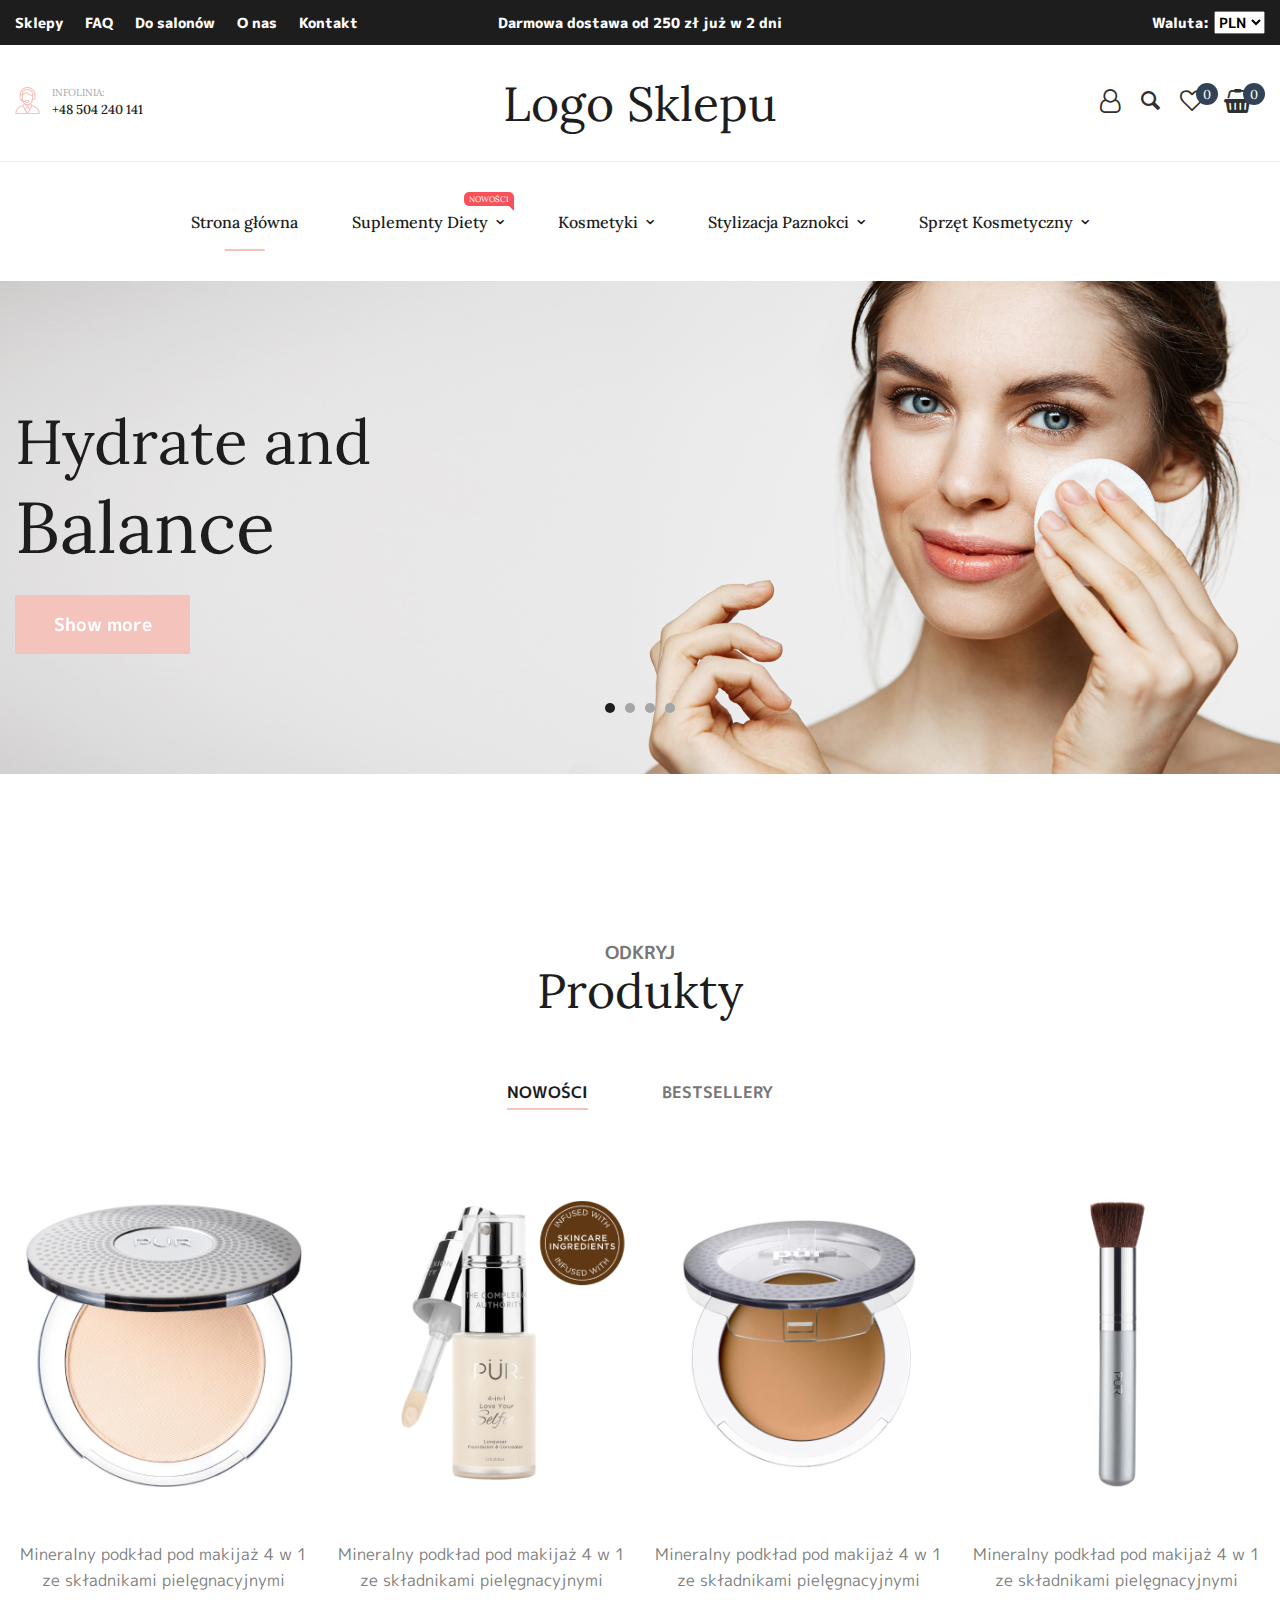
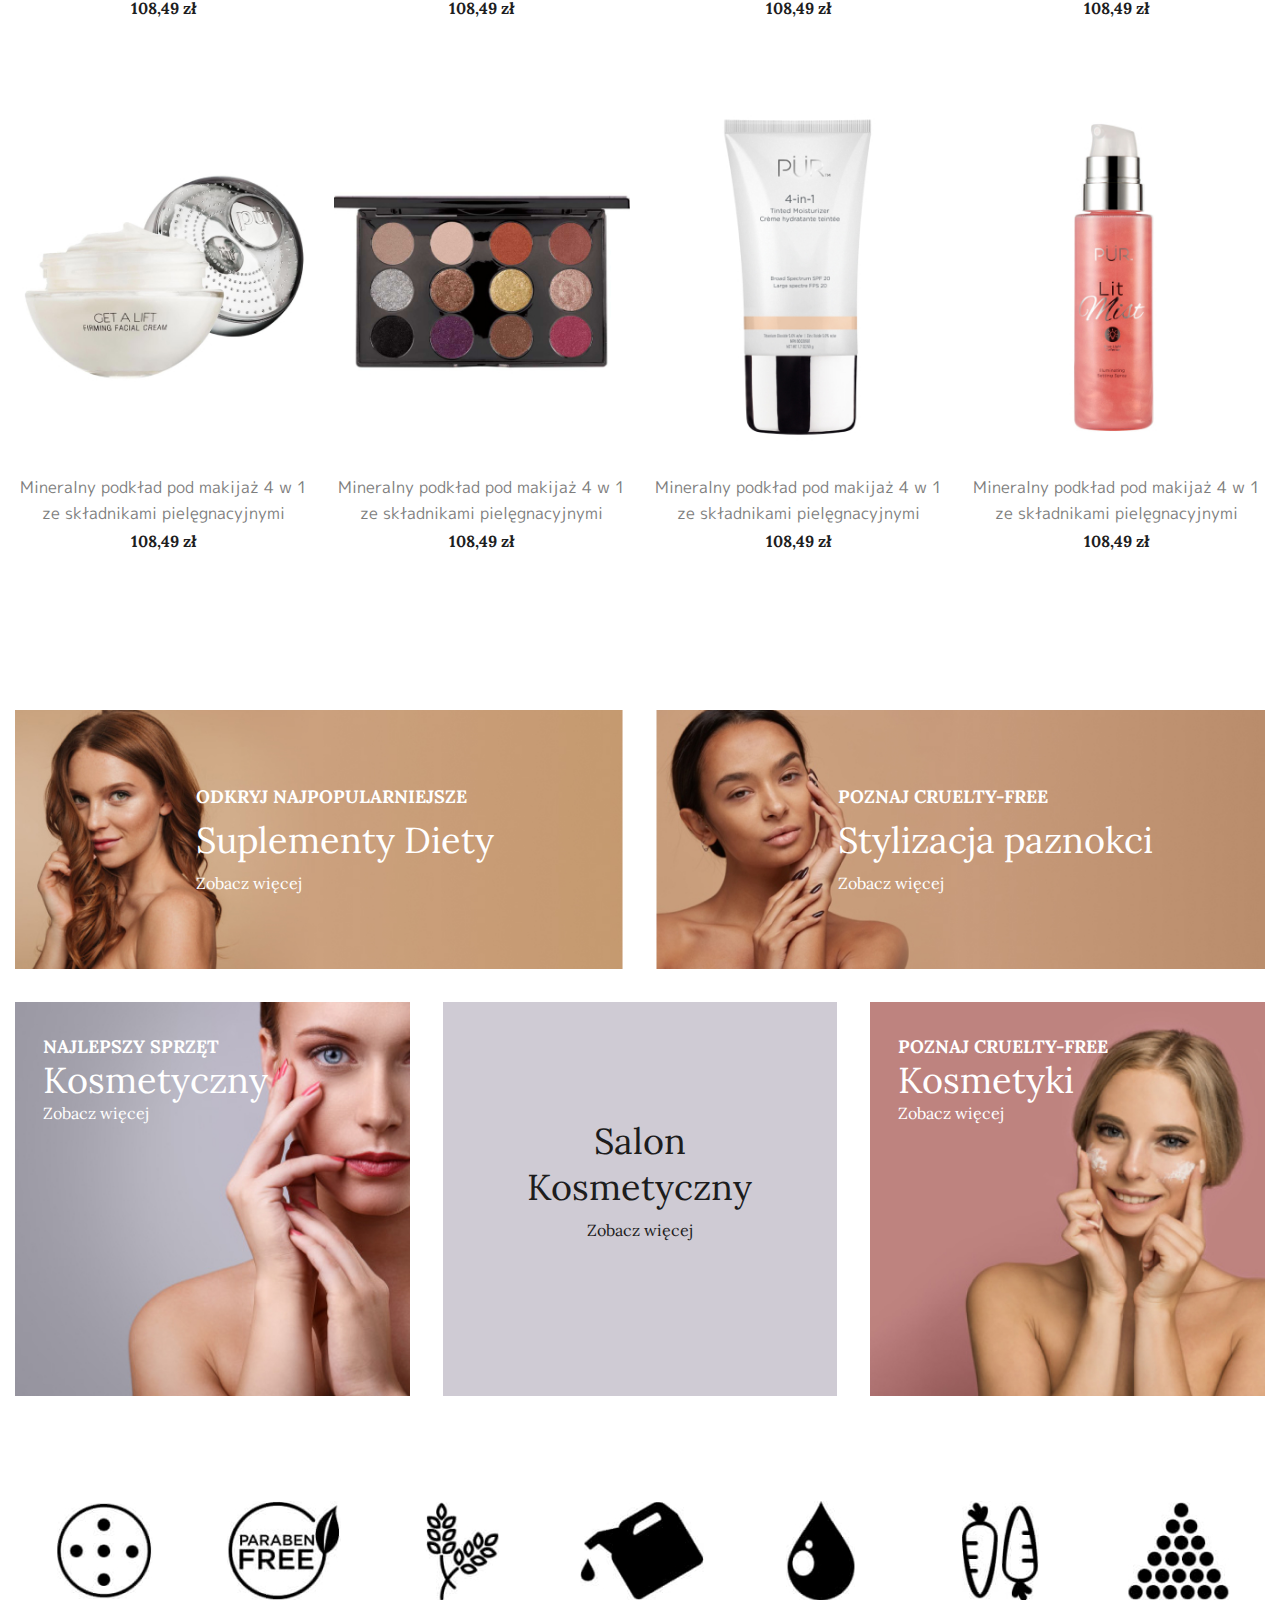
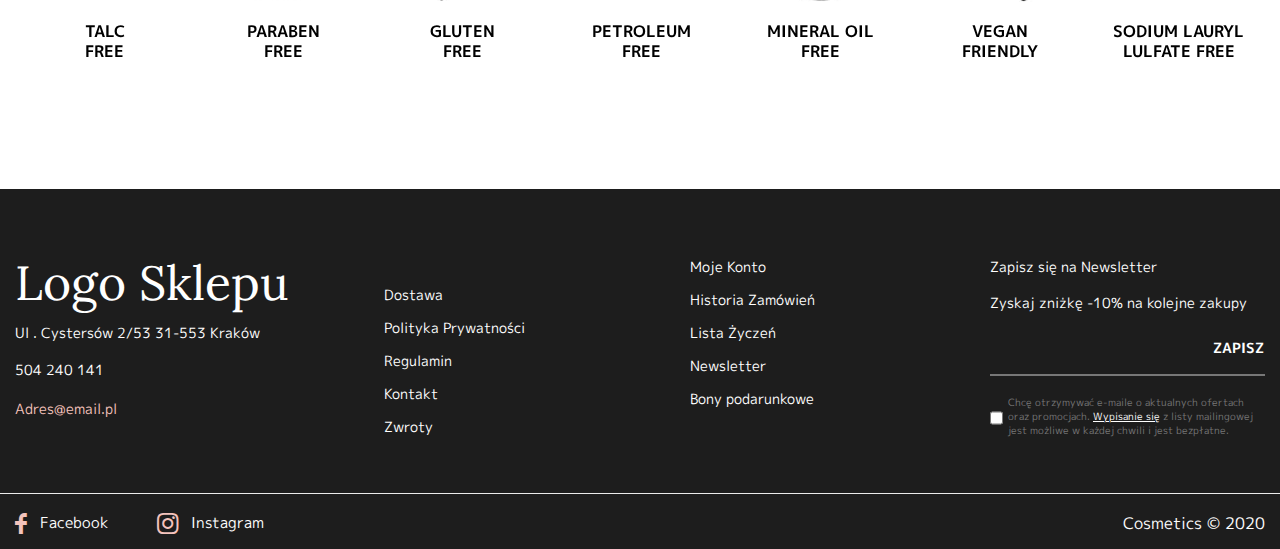
<file: index.html>
<!DOCTYPE html>
<html lang="pl">

<head>
    <meta charset="UTF-8">
    <meta name="viewport" content="width=device-width, initial-scale=1.0">
    <title>Zadanie</title>

    <link rel="stylesheet" href="src/css/slick.css">
    <link rel="stylesheet" href="src/css/style.css">
    <link rel="stylesheet" href="assets/fontello/css/fontello.css">
</head>

<body>
    <header class="header">
        <div class="bg--color1">
            <div class="container">
                <div class="header__top">
                    <a href="javascript:void(0)" class="header__top-logo font48 fw400">
                        Logo Sklepu
                    </a>
                    <div class="header__top-hamburger">
                        <div id="hamburger" class="hamburger">
                            <span></span>
                            <span></span>
                            <span></span>
                        </div>
                    </div>
                    <nav class="d-none-575">
                        <ul class="nav">
                            <li class="nav__item"><a href="javascript:void(0)" class="nav__item-link font14">Sklepy</a>
                            </li>
                            <li class="nav__item"><a href="javascript:void(0)" class="nav__item-link font14">FAQ</a>
                            </li>
                            <li class="nav__item"><a href="javascript:void(0)" class="nav__item-link font14">Do
                                    salonów</a></li>
                            <li class="nav__item">
                                <a href="javascript:void(0)" class="nav__item-link font14">O nas
                                </a>
                            </li>
                            <li class="nav__item">
                                <a href="javascript:void(0)" class="nav__item-link font14">Kontakt</a>
                            </li>
                        </ul>
                    </nav>
                    <p class="header__top-delivery font14">Darmowa dostawa od 250 zł już w 2 dni</p>
                    <div class="header__top-currency">
                        <p class="font14">Waluta:</p>
                        <select name="currency" id="currency" class="currency__select ff-mplus font14 fw700">
                            <option value="pln" class="currency__select--option">PLN</option>
                            <option value="aud" class="currency__select--option">AUD</option>
                            <option value="gbp" class="currency__select--option">GBP</option>
                            <option value="eur" class="currency__select--option">EUR</option>
                        </select>
                    </div>
                    <div id="hiddenMenu" class="rwd-menu">
                        <nav>
                            <ul class="nav--rwd">
                                <li class="nav__item"><a href="javascript:void(0)"
                                        class="nav__item-link font18">Sklepy</a>
                                </li>
                                <li class="nav__item"><a href="javascript:void(0)" class="nav__item-link font18">FAQ</a>
                                </li>
                                <li class="nav__item"><a href="javascript:void(0)" class="nav__item-link font18">Do
                                        salonów</a></li>
                                <li class="nav__item">
                                    <a href="javascript:void(0)" class="nav__item-link font18">O nas
                                    </a>
                                </li>
                                <li class="nav__item">
                                    <a href="javascript:void(0)" class="nav__item-link font18">Kontakt</a>
                                </li>
                            </ul>
                        </nav>
                    </div>
                </div>
            </div>
        </div>
        <div class="bb-color8">
            <div class="container">
                <div class="header__center">
                    <div class="header__center-contact">
                        <img src="assets/icons/online.png" alt="online.png">
                        <div>
                            <p class="font10 font10--lh-10 uppercase">Infolinia:</p>
                            <a href="tel:504240141" class="font13 fw500">+48 504 240 141</a>
                        </div>
                    </div>
                    <div class="header__center-logo">
                        <a href="javascript:void(0)" class="font48 fw400">
                            Logo Sklepu
                        </a>
                    </div>
                    <div class="header__center-icons">
                        <a href="javascript:void(0)" class="icons__link"><i class="icon-user-o"></i></a>
                        <a href="javascript:void(0)" class="icons__link"><i class="icon-search"></i></a>
                        <a href="javascript:void(0)" class="icons__link relative">
                            <span class="round round--w22 round--color2 font13 font13--lh-15">0</span><i
                                class="icon-heart-empty"></i></a>
                        <a href="javascript:void(0)" class="icons__link relative">
                            <span class="round round--w22 round--color2 font13 font13--lh-15">0</span><i
                                class="icon-shopping-basket"></i></a>
                    </div>
                </div>
            </div>
        </div>
        <div class="container">
            <div class="header__bottom">
                <nav>
                    <ul class="nav">
                        <li class="nav__item"><a href="javascript:void(0)"
                                class="nav__item-link link--active font16">Strona
                                główna</a>
                        </li>
                        <li class="nav__item nav__item--new"><a href="javascript:void(0)"
                                class="nav__item-link font16">Suplementy
                                Diety<i class="icon-angle-down"></i></a>
                            <span class="new-item font8">Nowości</span>
                        </li>
                        <li class="nav__item"><a href="javascript:void(0)" class="nav__item-link font16">Kosmetyki<i
                                    class="icon-angle-down"></i></a></li>
                        <li class="nav__item">
                            <a href="javascript:void(0)" class="nav__item-link font16">Stylizacja Paznokci<i
                                    class="icon-angle-down"></i></a>
                        </li>
                        <li class="nav__item">
                            <a href="javascript:void(0)" class="nav__item-link font16">Sprzęt Kosmetyczny<i
                                    class="icon-angle-down"></i></a>
                        </li>
                    </ul>
                </nav>
            </div>
        </div>
    </header>
    <main class="click">
        <section class="slider">
            <div class="container container--no-padding">
                <div id="main-slider">
                    <div class="relative">
                        <img src="assets/slider/slider1.jpg" alt="slider1.jpg" class="d-none-767">
                        <img src="assets/slider/slider1rwd.jpg" alt="slider1.jpg" class="d-none-768">
                        <div class="slider__single">
                            <div class="slider__single-inside">
                                <div class="container container--short">
                                    <h2 class="font62 fw400">
                                        Hydrate and
                                        <span class="font72 fw400">
                                            Balance
                                        </span>
                                    </h2>
                                    <a href="javascript:void(0)" class="btn btn--color4 font18 fw600">Show more</a>
                                </div>
                            </div>
                        </div>
                    </div>
                    <div class="relative">
                        <img src="assets/slider/slider2.jpg" alt="slider2.jpg" class="d-none-767">
                        <img src="assets/slider/slider2rwd.jpg" alt="slider2.jpg" class="d-none-768">
                        <div class="slider__single">
                            <div class="slider__single-inside">
                                <div class="container container--short">
                                    <h2 class="font62 fw400">
                                        Lorem
                                        <span class="font72 fw400">
                                            Ipsum
                                        </span>
                                    </h2>
                                    <a href="javascript:void(0)" class="btn btn--color4 font18 fw600">Show more</a>
                                </div>
                            </div>
                        </div>
                    </div>
                    <div class="relative">
                        <img src="assets/slider/slider3.jpg" alt="slider3.jpg" class="d-none-767">
                        <img src="assets/slider/slider3rwd.jpg" alt="slider3.jpg" class="d-none-768">
                        <div class="slider__single">
                            <div class="slider__single-inside">
                                <div class="container container--short">
                                    <h2 class="font62 fw400">
                                        Jan
                                        <span class="font72 fw400">
                                            Słuszkiewicz
                                        </span>
                                    </h2>
                                    <a href="javascript:void(0)" class="btn btn--color4 font18 fw600">Show more</a>
                                </div>
                            </div>
                        </div>
                    </div>
                    <div class="relative">
                        <img src="assets/slider/slider4.jpg" alt="slider4.jpg" class="d-none-767">
                        <img src="assets/slider/slider4rwd.jpg" alt="slider4.jpg" class="d-none-768">
                        <div class="slider__single">
                            <div class="slider__single-inside">
                                <div class="container container--short">
                                    <h2 class="font62 fw400">
                                        Dolor
                                        <span class="font72 fw400">
                                            sit amet
                                        </span>
                                    </h2>
                                    <a href="javascript:void(0)" class="btn btn--color4 font18 fw600">Show more</a>
                                </div>
                            </div>
                        </div>
                    </div>
                </div>
            </div>
        </section>
        <section class="products">
            <div class="container container--short">
                <h3 class="products--subtitle ff-mplus font18 fw600 uppercase">Odkryj</h3>
                <h3 class="products--title font48 fw400">Produkty</h3>
                <div class="tabs">
                    <ul class="tabs__nav">
                        <li class="tabs__item tabs__item-active">
                            <a href="#tab-one" class="tabs__item-link font-18">
                                Nowości
                            </a>
                        </li>
                        <li class="tabs__item">
                            <a href="#tab-two" class="tabs__item-link font-18">
                                Bestsellery
                            </a>
                        </li>
                    </ul>


                    <section id="tab-one" class="tabs__section tabs__section-active">
                        <div class="product">
                            <div class="product__single">
                                <div class="product__single-img">
                                    <a href="javascript:void(0)">
                                        <img src="assets/products/product1.jpg" alt="product1.jpg">
                                    </a>
                                </div>
                                <div class="product__single-title">
                                    <h2>
                                        <a href="javascript:void(0)" class="font16 font16--lh-26">
                                            Mineralny podkład pod makijaż 4 w 1 ze składnikami pielęgnacyjnymi
                                        </a>
                                    </h2>
                                </div>
                                <div class="product__single-price">
                                    <h3 class="font16">
                                        108,49 zł
                                    </h3>
                                </div>
                            </div>
                            <div class="product__single">
                                <div class="product__single-img">
                                    <a href="javascript:void(0)">
                                        <img src="assets/products/product2.jpg" alt="product2.jpg">
                                    </a>
                                </div>
                                <div class="product__single-title">
                                    <h2>
                                        <a href="javascript:void(0)" class="font16 font16--lh-26">
                                            Mineralny podkład pod makijaż 4 w 1 ze składnikami pielęgnacyjnymi
                                        </a>
                                    </h2>
                                </div>
                                <div class="product__single-price">
                                    <h3 class="font16">
                                        108,49 zł
                                    </h3>
                                </div>
                            </div>
                            <div class="product__single">
                                <div class="product__single-img">
                                    <a href="javascript:void(0)">
                                        <img src="assets/products/product3.jpg" alt="product3.jpg">
                                    </a>
                                </div>
                                <div class="product__single-title">
                                    <h2>
                                        <a href="javascript:void(0)" class="font16 font16--lh-26">
                                            Mineralny podkład pod makijaż 4 w 1 ze składnikami pielęgnacyjnymi
                                        </a>
                                    </h2>
                                </div>
                                <div class="product__single-price">
                                    <h3 class="font16">
                                        108,49 zł
                                    </h3>
                                </div>
                            </div>
                            <div class="product__single">
                                <div class="product__single-img">
                                    <a href="javascript:void(0)">
                                        <img src="assets/products/product4.jpg" alt="product4.jpg">
                                    </a>
                                </div>
                                <div class="product__single-title">
                                    <h2>
                                        <a href="javascript:void(0)" class="font16 font16--lh-26">
                                            Mineralny podkład pod makijaż 4 w 1 ze składnikami pielęgnacyjnymi
                                        </a>
                                    </h2>
                                </div>
                                <div class="product__single-price">
                                    <h3 class="font16">
                                        108,49 zł
                                    </h3>
                                </div>
                            </div>
                            <div class="product__single">
                                <div class="product__single-img">
                                    <a href="javascript:void(0)">
                                        <img src="assets/products/product5.jpg" alt="product5.jpg">
                                    </a>
                                </div>
                                <div class="product__single-title">
                                    <h2>
                                        <a href="javascript:void(0)" class="font16 font16--lh-26">
                                            Mineralny podkład pod makijaż 4 w 1 ze składnikami pielęgnacyjnymi
                                        </a>
                                    </h2>
                                </div>
                                <div class="product__single-price">
                                    <h3 class="font16">
                                        108,49 zł
                                    </h3>
                                </div>
                            </div>
                            <div class="product__single">
                                <div class="product__single-img">
                                    <a href="javascript:void(0)">
                                        <img src="assets/products/product6.jpg" alt="product6.jpg">
                                    </a>
                                </div>
                                <div class="product__single-title">
                                    <h2>
                                        <a href="javascript:void(0)" class="font16 font16--lh-26">
                                            Mineralny podkład pod makijaż 4 w 1 ze składnikami pielęgnacyjnymi
                                        </a>
                                    </h2>
                                </div>
                                <div class="product__single-price">
                                    <h3 class="font16">
                                        108,49 zł
                                    </h3>
                                </div>
                            </div>
                            <div class="product__single">
                                <div class="product__single-img">
                                    <a href="javascript:void(0)">
                                        <img src="assets/products/product7.jpg" alt="product7.jpg">
                                    </a>
                                </div>
                                <div class="product__single-title">
                                    <h2>
                                        <a href="javascript:void(0)" class="font16 font16--lh-26">
                                            Mineralny podkład pod makijaż 4 w 1 ze składnikami pielęgnacyjnymi
                                        </a>
                                    </h2>
                                </div>
                                <div class="product__single-price">
                                    <h3 class="font16">
                                        108,49 zł
                                    </h3>
                                </div>
                            </div>
                            <div class="product__single">
                                <div class="product__single-img">
                                    <a href="javascript:void(0)">
                                        <img src="assets/products/product8.jpg" alt="product8.jpg">
                                    </a>
                                </div>
                                <div class="product__single-title">
                                    <h2>
                                        <a href="javascript:void(0)" class="font16 font16--lh-26">
                                            Mineralny podkład pod makijaż 4 w 1 ze składnikami pielęgnacyjnymi
                                        </a>
                                    </h2>
                                </div>
                                <div class="product__single-price">
                                    <h3 class="font16">
                                        108,49 zł
                                    </h3>
                                </div>
                            </div>
                        </div>
                    </section>

                    <section id="tab-two" class="tabs__section">
                        <div class="product">
                            <div class="product__single">
                                <div class="product__single-img">
                                    <a href="javascript:void(0)">
                                        <img src="assets/products/product7.jpg" alt="product7.jpg">
                                    </a>
                                </div>
                                <div class="product__single-title">
                                    <h2>
                                        <a href="javascript:void(0)" class="font16 font16--lh-26">
                                            Lorem ipsum dolor sit amet consectetur adipisicing elit.
                                        </a>
                                    </h2>
                                </div>
                                <div class="product__single-price">
                                    <h3 class="font16">
                                        32,01 zł
                                    </h3>
                                </div>
                            </div>
                            <div class="product__single">
                                <div class="product__single-img">
                                    <a href="javascript:void(0)">
                                        <img src="assets/products/product8.jpg" alt="product8.jpg">
                                    </a>
                                </div>
                                <div class="product__single-title">
                                    <h2>
                                        <a href="javascript:void(0)" class="font16 font16--lh-26">
                                            Lorem ipsum dolor sit amet consectetur adipisicing elit.
                                        </a>
                                    </h2>
                                </div>
                                <div class="product__single-price">
                                    <h3 class="font16">
                                        32,01 zł
                                    </h3>
                                </div>
                            </div>
                            <div class="product__single">
                                <div class="product__single-img">
                                    <a href="javascript:void(0)">
                                        <img src="assets/products/product7.jpg" alt="product7.jpg">
                                    </a>
                                </div>
                                <div class="product__single-title">
                                    <h2>
                                        <a href="javascript:void(0)" class="font16 font16--lh-26">
                                            Lorem ipsum dolor sit amet consectetur adipisicing elit.
                                        </a>
                                    </h2>
                                </div>
                                <div class="product__single-price">
                                    <h3 class="font16">
                                        32,01 zł
                                    </h3>
                                </div>
                            </div>
                            <div class="product__single">
                                <div class="product__single-img">
                                    <a href="javascript:void(0)">
                                        <img src="assets/products/product1.jpg" alt="product1.jpg">
                                    </a>
                                </div>
                                <div class="product__single-title">
                                    <h2>
                                        <a href="javascript:void(0)" class="font16 font16--lh-26">
                                            Lorem ipsum dolor sit amet consectetur adipisicing elit.
                                        </a>
                                    </h2>
                                </div>
                                <div class="product__single-price">
                                    <h3 class="font16">
                                        32,01 zł
                                    </h3>
                                </div>
                            </div>
                            <div class="product__single">
                                <div class="product__single-img">
                                    <a href="javascript:void(0)">
                                        <img src="assets/products/product2.jpg" alt="product2.jpg">
                                    </a>
                                </div>
                                <div class="product__single-title">
                                    <h2>
                                        <a href="javascript:void(0)" class="font16 font16--lh-26">
                                            Lorem ipsum dolor sit amet consectetur adipisicing elit.
                                        </a>
                                    </h2>
                                </div>
                                <div class="product__single-price">
                                    <h3 class="font16">
                                        32,01 zł
                                    </h3>
                                </div>
                            </div>
                            <div class="product__single">
                                <div class="product__single-img">
                                    <a href="javascript:void(0)">
                                        <img src="assets/products/product3.jpg" alt="product3.jpg">
                                    </a>
                                </div>
                                <div class="product__single-title">
                                    <h2>
                                        <a href="javascript:void(0)" class="font16 font16--lh-26">
                                            Lorem ipsum dolor sit amet consectetur adipisicing elit.
                                        </a>
                                    </h2>
                                </div>
                                <div class="product__single-price">
                                    <h3 class="font16">
                                        32,01 zł
                                    </h3>
                                </div>
                            </div>
                            <div class="product__single">
                                <div class="product__single-img">
                                    <a href="javascript:void(0)">
                                        <img src="assets/products/product4.jpg" alt="product4.jpg">
                                    </a>
                                </div>
                                <div class="product__single-title">
                                    <h2>
                                        <a href="javascript:void(0)" class="font16 font16--lh-26">
                                            Lorem ipsum dolor sit amet consectetur adipisicing elit.
                                        </a>
                                    </h2>
                                </div>
                                <div class="product__single-price">
                                    <h3 class="font16">
                                        32,01 zł
                                    </h3>
                                </div>
                            </div>
                            <div class="product__single">
                                <div class="product__single-img">
                                    <a href="javascript:void(0)">
                                        <img src="assets/products/product5.jpg" alt="product5.jpg">
                                    </a>
                                </div>
                                <div class="product__single-title">
                                    <h2>
                                        <a href="javascript:void(0)" class="font16 font16--lh-26">
                                            Lorem ipsum dolor sit amet consectetur adipisicing elit.
                                        </a>
                                    </h2>
                                </div>
                                <div class="product__single-price">
                                    <h3 class="font16">
                                        32,01 zł
                                    </h3>
                                </div>
                            </div>
                        </div>
                    </section>
                </div>
            </div>
        </section>

        <section class="container container--short">
            <div class="offer">
                <div class="offer__single offer--1">
                    <img src="assets/offer/offer1.jpg" alt="offer1.jpg">
                    <div class="offer__single-absolute">
                        <h3 class="font18 uppercase fw700">odkryj najpopularniejsze</h3>
                        <h2 class="font36 fw400">Suplementy Diety</h2>
                        <a href="javascript:void(0)" class="font16 font16--lh-19">Zobacz więcej</a>
                    </div>
                </div>
                <div class="offer__single offer--2">
                    <img src="assets/offer/offer2.jpg" alt="offer2.jpg">
                    <div class="offer__single-absolute">
                        <h3 class="font18 uppercase fw700">poznaj cruelty-free</h3>
                        <h2 class="font36 fw400">Stylizacja paznokci</h2>
                        <a href="javascript:void(0)" class="font16 font16--lh-19">Zobacz więcej</a>
                    </div>
                </div>
                <div class="offer__single offer--3">
                    <img src="assets/offer/offer3.jpg" alt="offer3.jpg">
                    <div class="offer__single-absolute">
                        <h3 class="font18 uppercase fw700">najlepszy sprzęt</h3>
                        <h2 class="font36 fw400">Kosmetyczny</h2>
                        <a href="javascript:void(0)" class="font16 font16--lh-19">Zobacz więcej</a>
                    </div>
                </div>
                <div class="offer__single offer--4">
                    <div class="offer__single-absolute">
                        <h2 class="font36 fw400">Salon Kosmetyczny</h2>
                        <a href="javascript:void(0)" class="font16 font16--lh-19">Zobacz więcej</a>
                    </div>
                </div>
                <div class="offer__single offer--5">
                    <img src="assets/offer/offer4.jpg" alt="offer4.jpg">
                    <div class="offer__single-absolute">
                        <h3 class="font18 uppercase fw700">poznaj cruelty-free</h3>
                        <h2 class="font36 fw400">Kosmetyki</h2>
                        <a href="javascript:void(0)" class="font16 font16--lh-19">Zobacz więcej</a>
                    </div>
                </div>
            </div>
        </section>

        <section class="free">
            <div class="container container--short">
                <div id="free-slider">
                    <div class="free-slider">
                        <div class="free__img">
                            <img src="assets/free/free1.jpg" alt="free1.jpg">
                        </div>
                        <p class="font16">Cruelty<span>free</span></p>
                    </div>
                    <div>
                        <div class="free__img">
                            <img src="assets/free/free2.jpg" alt="free2.jpg">
                        </div>
                        <p class="font16">Talc<span>free</span></p>
                    </div>
                    <div>
                        <div class="free__img">
                            <img src="assets/free/free3.jpg" alt="free3.jpg">
                        </div>
                        <p class="font16">Paraben<span>free</span></p>
                    </div>
                    <div>
                        <div class="free__img">
                            <img src="assets/free/free4.jpg" alt="free4.jpg">
                        </div>
                        <p class="font16">Gluten<span>free</span></p>
                    </div>
                    <div>
                        <div class="free__img">
                            <img src="assets/free/free5.jpg" alt="free5.jpg">
                        </div>
                        <p class="font16">Petroleum<span>free</span></p>
                    </div>
                    <div>
                        <div class="free__img">
                            <img src="assets/free/free6.jpg" alt="free6.jpg">
                        </div>
                        <p class="font16">Mineral Oil<span>free</span></p>
                    </div>
                    <div>
                        <div class="free__img">
                            <img src="assets/free/free7.jpg" alt="free7.jpg">
                        </div>
                        <p class="font16">Vegan<span>Friendly</span></p>
                    </div>
                    <div>
                        <div class="free__img">
                            <img src="assets/free/free8.jpg" alt="free8.jpg">
                        </div>
                        <p class="font16">Sodium Lauryl<span>Lulfate Free</span></p>
                    </div>
                </div>
            </div>
        </section>
    </main>

    <footer class="footer bg--color1 click">
        <div class="bb-color8">
            <div class="container container--short">
                <div class="footer__top">
                    <div class="footer__top-contact">
                        <p>
                            <a href="javascript:void(0)" class="f-contact--logo font48 fw400">
                                Logo Sklepu
                            </a>
                        </p>
                        <p class="font14 font14--lh-19">Ul . Cystersów 2/53
                            31-553 Kraków</p>
                        <p>
                            <a href="tel:504240141" class="f-contact--tel font14 font14--lh-19">504 240 141</a>
                        </p>
                        <p>
                            <a href="mailto:Adres@email.pl"
                                class="f-contact--mail font14 font14--lh-19">Adres@email.pl</a>
                        </p>
                    </div>
                    <div class="footer__top-contact1 f-contact-mt">
                        <nav>
                            <ul class="nav">
                                <li class="nav__item">
                                    <a href="javascript:void(0)" class="nav__item-link font14">
                                        Dostawa
                                    </a>
                                </li>
                                <li class="nav__item">
                                    <a href="javascript:void(0)" class="nav__item-link font14">
                                        Polityka Prywatności
                                    </a>
                                </li>
                                <li class="nav__item">
                                    <a href="javascript:void(0)" class="nav__item-link font14">
                                        Regulamin
                                    </a>
                                </li>
                                <li class="nav__item">
                                    <a href="javascript:void(0)" class="nav__item-link font14">
                                        Kontakt
                                    </a>
                                </li>
                                <li class="nav__item">
                                    <a href="javascript:void(0)" class="nav__item-link font14">
                                        Zwroty
                                    </a>
                                </li>
                            </ul>
                        </nav>
                    </div>
                    <div class="footer__top-contact2 f-contact-mt">
                        <nav>
                            <ul class="nav">
                                <li class="nav__item">
                                    <a href="javascript:void(0)" class="nav__item-link font14">
                                        Moje Konto
                                    </a>
                                </li>
                                <li class="nav__item">
                                    <a href="javascript:void(0)" class="nav__item-link font14">
                                        Historia Zamówień
                                    </a>
                                </li>
                                <li class="nav__item">
                                    <a href="javascript:void(0)" class="nav__item-link font14">
                                        Lista Życzeń
                                    </a>
                                </li>
                                <li class="nav__item">
                                    <a href="javascript:void(0)" class="nav__item-link font14">
                                        Newsletter
                                    </a>
                                </li>
                                <li class="nav__item">
                                    <a href="javascript:void(0)" class="nav__item-link font14">
                                        Bony podarunkowe
                                    </a>
                                </li>
                            </ul>
                        </nav>
                    </div>
                    <div class="f-contact-mt f-contact-mt--x footer-newsletter">
                        <p class="font14">Zapisz się na Newsletter</p>
                        <p class="font14">Zyskaj zniżkę -10% na kolejne zakupy</p>
                        <form action="javascript:void(0)" class="form">
                            <div class="form__field bb-color5">
                                <input type="email" name="mail" class="form__field-input" required>
                                <input type="submit" value="Zapisz"
                                    class="form__field-submit font14 fw700 btn btn-submit btn--color1">
                            </div>
                            <label class="form__label">
                                <input type="checkbox" name="subscribe" class="form__label-checkbox">
                                <p class="form__label-content font10 font10--lh-139">Chcę otrzymywać e-maile o
                                    aktualnych ofertach oraz promocjach.
                                    <span>Wypisanie się</span> z listy mailingowej jest możliwe w każdej chwili i jest
                                    bezpłatne.
                                </p>
                            </label>
                        </form>
                    </div>
                </div>
            </div>
        </div>
        <div class="container container--short">
            <div class="footer__bottom">
                <div class="footer__bottom-social">
                    <a href="javascript:void(0)" class="font15"><i class="icon-facebook"></i>Facebook</a>
                    <a href="javascript:void(0)" class="font15"><i class="icon-instagram"></i>Instagram</a>
                </div>
                <div class="footer__bottom-copyright">
                    <p class="font-15">Cosmetics © 2020</p>
                </div>
            </div>
        </div>
    </footer>
    <script src="src/js/jquery-351.js"></script>
    <script src="src/js/slick.min.js"></script>
    <script src="src/js/scripts.js"></script>
</body>

</html>
</file>
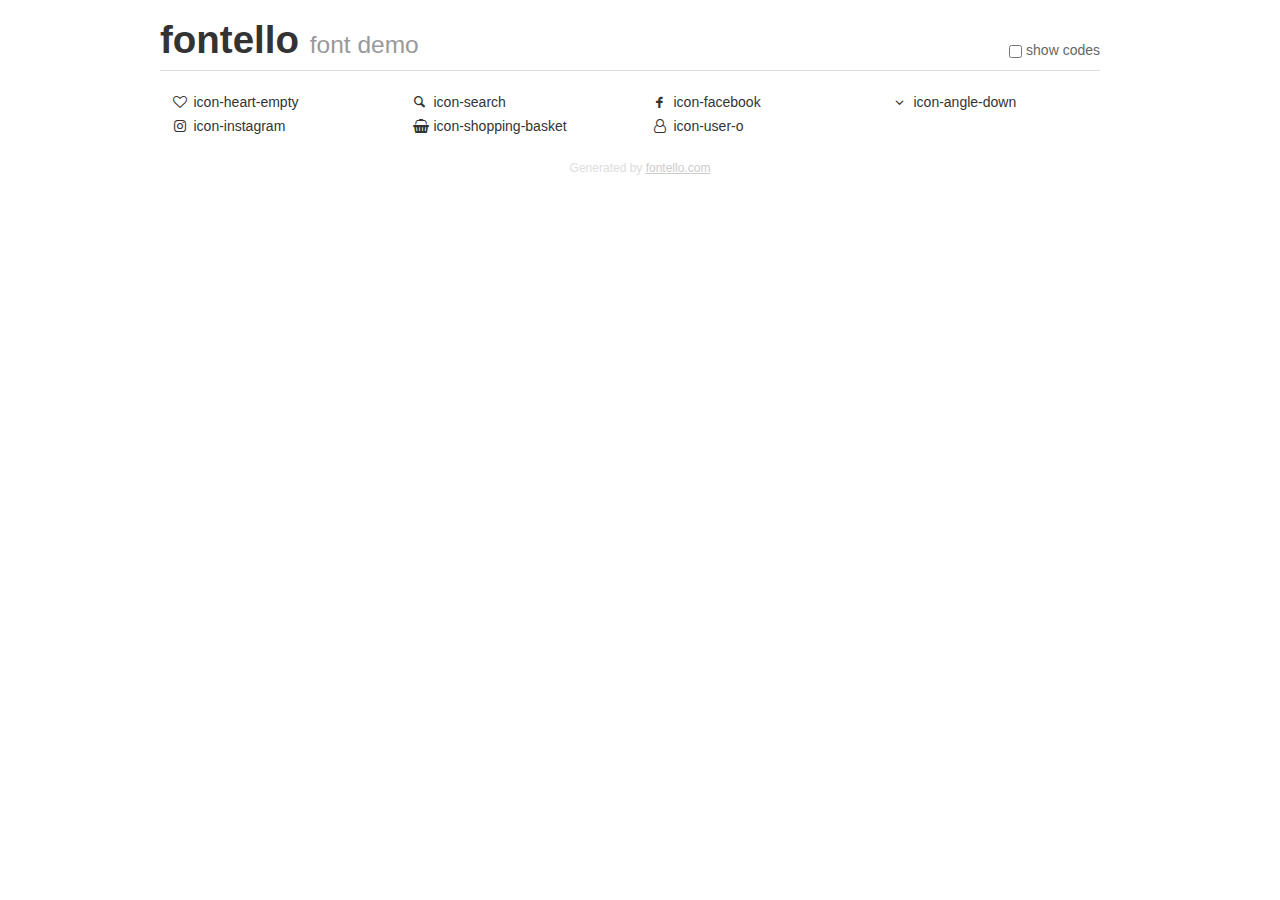
<file: assets/fontello/demo.html>
<!DOCTYPE html>
<html>
  <head><!--[if lt IE 9]><script language="javascript" type="text/javascript" src="//html5shim.googlecode.com/svn/trunk/html5.js"></script><![endif]-->
    <meta charset="UTF-8"><style>/*
 * Bootstrap v2.2.1
 *
 * Copyright 2012 Twitter, Inc
 * Licensed under the Apache License v2.0
 * http://www.apache.org/licenses/LICENSE-2.0
 *
 * Designed and built with all the love in the world @twitter by @mdo and @fat.
 */
.clearfix {
  *zoom: 1;
}
.clearfix:before,
.clearfix:after {
  display: table;
  content: "";
  line-height: 0;
}
.clearfix:after {
  clear: both;
}
html {
  font-size: 100%;
  -webkit-text-size-adjust: 100%;
  -ms-text-size-adjust: 100%;
}
a:focus {
  outline: thin dotted #333;
  outline: 5px auto -webkit-focus-ring-color;
  outline-offset: -2px;
}
a:hover,
a:active {
  outline: 0;
}
button,
input,
select,
textarea {
  margin: 0;
  font-size: 100%;
  vertical-align: middle;
}
button,
input {
  *overflow: visible;
  line-height: normal;
}
button::-moz-focus-inner,
input::-moz-focus-inner {
  padding: 0;
  border: 0;
}
body {
  margin: 0;
  font-family: "Helvetica Neue", Helvetica, Arial, sans-serif;
  font-size: 14px;
  line-height: 20px;
  color: #333;
  background-color: #fff;
}
a {
  color: #08c;
  text-decoration: none;
}
a:hover {
  color: #005580;
  text-decoration: underline;
}
.row {
  margin-left: -20px;
  *zoom: 1;
}
.row:before,
.row:after {
  display: table;
  content: "";
  line-height: 0;
}
.row:after {
  clear: both;
}
[class*="span"] {
  float: left;
  min-height: 1px;
  margin-left: 20px;
}
.container,
.navbar-static-top .container,
.navbar-fixed-top .container,
.navbar-fixed-bottom .container {
  width: 940px;
}
.span12 {
  width: 940px;
}
.span11 {
  width: 860px;
}
.span10 {
  width: 780px;
}
.span9 {
  width: 700px;
}
.span8 {
  width: 620px;
}
.span7 {
  width: 540px;
}
.span6 {
  width: 460px;
}
.span5 {
  width: 380px;
}
.span4 {
  width: 300px;
}
.span3 {
  width: 220px;
}
.span2 {
  width: 140px;
}
.span1 {
  width: 60px;
}
[class*="span"].pull-right,
.row-fluid [class*="span"].pull-right {
  float: right;
}
.container {
  margin-right: auto;
  margin-left: auto;
  *zoom: 1;
}
.container:before,
.container:after {
  display: table;
  content: "";
  line-height: 0;
}
.container:after {
  clear: both;
}
p {
  margin: 0 0 10px;
}
.lead {
  margin-bottom: 20px;
  font-size: 21px;
  font-weight: 200;
  line-height: 30px;
}
small {
  font-size: 85%;
}
h1 {
  margin: 10px 0;
  font-family: inherit;
  font-weight: bold;
  line-height: 20px;
  color: inherit;
  text-rendering: optimizelegibility;
}
h1 small {
  font-weight: normal;
  line-height: 1;
  color: #999;
}
h1 {
  line-height: 40px;
}
h1 {
  font-size: 38.5px;
}
h1 small {
  font-size: 24.5px;
}
body {
  margin-top: 90px;
}
.header {
  position: fixed;
  top: 0;
  left: 50%;
  margin-left: -480px;
  background-color: #fff;
  border-bottom: 1px solid #ddd;
  padding-top: 10px;
  z-index: 10;
}
.footer {
  color: #ddd;
  font-size: 12px;
  text-align: center;
  margin-top: 20px;
}
.footer a {
  color: #ccc;
  text-decoration: underline;
}
.the-icons {
  font-size: 14px;
  line-height: 24px;
}
.switch {
  position: absolute;
  right: 0;
  bottom: 10px;
  color: #666;
}
.switch input {
  margin-right: 0.3em;
}
.codesOn .i-name {
  display: none;
}
.codesOn .i-code {
  display: inline;
}
.i-code {
  display: none;
}
@font-face {
      font-family: 'fontello';
      src: url('./font/fontello.eot?8640065');
      src: url('./font/fontello.eot?8640065#iefix') format('embedded-opentype'),
           url('./font/fontello.woff?8640065') format('woff'),
           url('./font/fontello.ttf?8640065') format('truetype'),
           url('./font/fontello.svg?8640065#fontello') format('svg');
      font-weight: normal;
      font-style: normal;
    }
     
     
    .demo-icon
    {
      font-family: "fontello";
      font-style: normal;
      font-weight: normal;
      speak: never;
     
      display: inline-block;
      text-decoration: inherit;
      width: 1em;
      margin-right: .2em;
      text-align: center;
      /* opacity: .8; */
     
      /* For safety - reset parent styles, that can break glyph codes*/
      font-variant: normal;
      text-transform: none;
     
      /* fix buttons height, for twitter bootstrap */
      line-height: 1em;
     
      /* Animation center compensation - margins should be symmetric */
      /* remove if not needed */
      margin-left: .2em;
     
      /* You can be more comfortable with increased icons size */
      /* font-size: 120%; */
     
      /* Font smoothing. That was taken from TWBS */
      -webkit-font-smoothing: antialiased;
      -moz-osx-font-smoothing: grayscale;
     
      /* Uncomment for 3D effect */
      /* text-shadow: 1px 1px 1px rgba(127, 127, 127, 0.3); */
    }
     </style>
    <link rel="stylesheet" href="css/animation.css"><!--[if IE 7]><link rel="stylesheet" href="css/" + font.fontname + "-ie7.css"><![endif]-->
    <script>
      function toggleCodes(on) {
        var obj = document.getElementById('icons');
      
        if (on) {
          obj.className += ' codesOn';
        } else {
          obj.className = obj.className.replace(' codesOn', '');
        }
      }
      
    </script>
  </head>
  <body>
    <div class="container header">
      <h1>fontello <small>font demo</small></h1>
      <label class="switch">
        <input type="checkbox" onclick="toggleCodes(this.checked)">show codes
      </label>
    </div>
    <div class="container" id="icons">
      <div class="row">
        <div class="the-icons span3" title="Code: 0xe800"><i class="demo-icon icon-heart-empty">&#xe800;</i> <span class="i-name">icon-heart-empty</span><span class="i-code">0xe800</span></div>
        <div class="the-icons span3" title="Code: 0xe801"><i class="demo-icon icon-search">&#xe801;</i> <span class="i-name">icon-search</span><span class="i-code">0xe801</span></div>
        <div class="the-icons span3" title="Code: 0xe802"><i class="demo-icon icon-facebook">&#xe802;</i> <span class="i-name">icon-facebook</span><span class="i-code">0xe802</span></div>
        <div class="the-icons span3" title="Code: 0xf107"><i class="demo-icon icon-angle-down">&#xf107;</i> <span class="i-name">icon-angle-down</span><span class="i-code">0xf107</span></div>
      </div>
      <div class="row">
        <div class="the-icons span3" title="Code: 0xf16d"><i class="demo-icon icon-instagram">&#xf16d;</i> <span class="i-name">icon-instagram</span><span class="i-code">0xf16d</span></div>
        <div class="the-icons span3" title="Code: 0xf291"><i class="demo-icon icon-shopping-basket">&#xf291;</i> <span class="i-name">icon-shopping-basket</span><span class="i-code">0xf291</span></div>
        <div class="the-icons span3" title="Code: 0xf2c0"><i class="demo-icon icon-user-o">&#xf2c0;</i> <span class="i-name">icon-user-o</span><span class="i-code">0xf2c0</span></div>
      </div>
    </div>
    <div class="container footer">Generated by <a href="https://fontello.com">fontello.com</a></div>
  </body>
</html>
</file>
<file: src/css/style.css>
@import url("https://fonts.googleapis.com/css2?family=Lora:wght@400;500;600;700&display=swap");
@import url("https://fonts.googleapis.com/css2?family=M+PLUS+1p:wght@100;300;400;500;700;800;900&display=swap");
body {
  font-family: 'Lora', serif;
  margin: 0;
  -webkit-font-smoothing: antialiased;
  -moz-osx-font-smoothing: grayscale;
  overflow-y: scroll;
}

a {
  display: inline-block;
  text-decoration: none;
  -webkit-transition: 0.3s;
  transition: 0.3s;
  color: #1d1d1d;
}

a:hover {
  color: #f4c3bc;
}

img {
  display: inline-block;
  max-width: 100%;
  height: auto;
}

.container {
  max-width: 1525px;
  margin: 0 auto;
  padding: 0 15px;
}

.container--short {
  max-width: 1365px;
}

.container--no-padding {
  max-width: 1920px;
  padding: 0 !important;
}

@media (max-width: 991px) {
  .container {
    padding: 0 10px;
  }
}

h1,
h2,
h3,
h4,
h5,
h6,
p,
ol,
ul {
  margin: 0;
}

ul,
ol {
  padding: 0;
  list-style-type: none;
}

.font72 {
  font-size: 72px;
  line-height: 92px;
}

@media (max-width: 1099px) {
  .font72 {
    font-size: 62px;
    line-height: 79px;
  }
}

@media (max-width: 991px) {
  .font72 {
    font-size: 48px;
    line-height: 61px;
  }
}

@media (max-width: 767px) {
  .font72 {
    font-size: 36px;
    line-height: 46px;
  }
}

.font62 {
  font-size: 62px;
  line-height: 79px;
}

@media (max-width: 575px) {
  .font62 {
    font-size: 48px;
    line-height: 61px;
  }
}

@media (max-width: 399px) {
  .font62 {
    font-size: 36px;
    line-height: 46px;
  }
}

.font48 {
  font-size: 48px;
  line-height: 61px;
}

@media (max-width: 1099px) {
  .font48 {
    font-size: 36px;
    line-height: 46px;
  }
}

.font36 {
  font-size: 36px;
  line-height: 46px;
}

@media (max-width: 1099px) {
  .font36 {
    font-size: 24px;
    line-height: 30px;
  }
}

@media (max-width: 767px) {
  .font36 {
    font-size: 20px;
    line-height: 28px;
  }
}

.font18 {
  font-size: 18px;
  line-height: 21px;
}

.font16 {
  font-size: 16px;
  line-height: 20px;
}

.font16--lh-19 {
  line-height: 19px;
}

.font16--lh-26 {
  line-height: 26px;
}

.font16--lh-28 {
  line-height: 28px;
}

.font15 {
  font-size: 15px;
  line-height: 18px;
}

.font14 {
  font-size: 14px;
  line-height: 16px;
}

.font14--lh-19 {
  line-height: 19px;
}

.font13 {
  font-size: 13px;
  line-height: 17px;
}

.font13--lh-15 {
  line-height: 15px;
}

.font10 {
  font-size: 10px;
  line-height: 16px;
}

.font10--lh-13 {
  line-height: 13px;
}

.font10--lh-10 {
  line-height: 10px;
}

.font10--lh-139 {
  line-height: 139%;
}

.font8 {
  font-size: 8px;
  line-height: 10px;
}

.ff-mplus {
  font-family: 'M PLUS 1p', sans-serif;
}

.fw800 {
  font-weight: 800;
}

.fw700 {
  font-weight: 700;
}

.fw600 {
  font-weight: 600;
}

.fw500 {
  font-weight: 500;
}

.fw400 {
  font-weight: 400;
}

.fw300 {
  font-weight: 300;
}

.bg--color1 {
  background-color: #1d1d1d;
}

.bb-color8 {
  border-bottom: 1px solid #ebebeb;
}

.bb-color5 {
  border-bottom: 2px solid #777777;
}

[class^="icon-"]::before,
[class*=" icon-"]::before {
  width: auto !important;
  height: auto !important;
  margin-left: 0 !important;
  margin-right: 0 !important;
  line-height: normal !important;
}

.uppercase {
  text-transform: uppercase;
}

.relative {
  position: relative;
}

.btn {
  font-family: 'M PLUS 1p', sans-serif;
  padding: 18px 37.5px;
  -webkit-box-sizing: border-box;
          box-sizing: border-box;
  cursor: pointer;
  -webkit-transition: 0.3s;
  transition: 0.3s;
}

@media (max-width: 1099px) {
  .btn {
    padding: 13px 30px;
  }
}

@media (max-width: 991px) {
  .btn {
    padding: 10px 25px;
  }
}

@media (max-width: 767px) {
  .btn {
    padding: 5px 15px;
  }
}

.btn-submit {
  padding: 0;
  text-transform: uppercase;
}

.btn--color4 {
  color: #fff;
  background-color: #f4c3bc;
  border: 1px solid #f4c3bc;
}

.btn--color4:hover {
  color: #f4c3bc;
  background-color: #fff;
}

.btn--color1 {
  color: #fff;
  background-color: #1d1d1d;
  border: 1px solid #1d1d1d;
}

.btn--color1:hover {
  color: #f4c3bc;
}

.round {
  display: -webkit-box;
  display: -ms-flexbox;
  display: flex;
  -webkit-box-align: center;
      -ms-flex-align: center;
          align-items: center;
  -webkit-box-pack: center;
      -ms-flex-pack: center;
          justify-content: center;
  -webkit-box-sizing: border-box;
          box-sizing: border-box;
  border-radius: 50%;
}

.round--w22 {
  width: 22px;
  height: 22px;
}

.round--color2 {
  background-color: #334357;
  color: #fff;
}

.slick-slider .slick-slide:focus {
  outline: none;
}

.header__top {
  display: -webkit-box;
  display: -ms-flexbox;
  display: flex;
  -webkit-box-align: center;
      -ms-flex-align: center;
          align-items: center;
  -webkit-box-pack: justify;
      -ms-flex-pack: justify;
          justify-content: space-between;
  padding: 11px 0 11px;
  position: relative;
}

@media (max-width: 575px) {
  .header__top {
    padding: 5px 0;
  }
}

.header__top *:not(.currency__select) {
  font-family: 'M PLUS 1p', sans-serif;
  color: #fff;
  font-weight: 800;
}

@media (min-width: 576px) {
  .header__top-logo {
    display: none;
  }
}

@media (min-width: 576px) {
  .header__top-hamburger {
    display: none;
  }
}

.header__top-hamburger .hamburger {
  min-width: 40px;
  height: 27px;
  position: relative;
  cursor: pointer;
}

.header__top-hamburger .hamburger span {
  position: absolute;
  left: 0;
  content: '';
  display: block;
  width: 100%;
  height: 4px;
  background-color: #f4c3bc;
  border-radius: 5px;
  -webkit-transition: 0.3s;
  transition: 0.3s;
}

.header__top-hamburger .hamburger span:nth-of-type(1) {
  top: 0;
}

.header__top-hamburger .hamburger span:nth-of-type(2) {
  top: 11px;
}

.header__top-hamburger .hamburger span:nth-of-type(3) {
  bottom: 0;
}

.header__top-hamburger .hamburger.open span:nth-of-type(1) {
  top: 11px;
  -webkit-transform: rotate(45deg);
  transform: rotate(45deg);
}

.header__top-hamburger .hamburger.open span:nth-of-type(2) {
  width: 0;
}

.header__top-hamburger .hamburger.open span:nth-of-type(3) {
  bottom: 11px;
  -webkit-transform: rotate(-45deg);
  transform: rotate(-45deg);
}

.header__top .nav {
  display: -webkit-box;
  display: -ms-flexbox;
  display: flex;
}

.header__top .nav__item {
  margin: 0 11px;
}

@media (max-width: 767px) {
  .header__top .nav__item {
    margin: 0 7px;
  }
}

@media (max-width: 575px) {
  .header__top .nav__item {
    margin: 0;
  }
}

.header__top .nav__item:first-of-type {
  margin-left: 0;
}

.header__top .nav__item:last-of-type {
  margin-right: 0;
}

@media (max-width: 575px) {
  .header__top .nav__item-link {
    color: #1d1d1d;
  }
}

.header__top .nav__item-link:hover {
  color: #f4c3bc;
}

.header__top-delivery {
  position: absolute;
  top: 50%;
  left: 50%;
  -webkit-transform: translate(-50%, -50%);
          transform: translate(-50%, -50%);
}

@media (max-width: 1099px) {
  .header__top-delivery {
    display: none;
  }
}

.header__top-currency {
  display: -webkit-box;
  display: -ms-flexbox;
  display: flex;
  -webkit-box-align: center;
      -ms-flex-align: center;
          align-items: center;
  justify-self: flex-end;
}

@media (max-width: 575px) {
  .header__top-currency {
    display: none;
  }
}

.header__top-currency p {
  margin-right: 5px;
}

.header__top-currency .currency__select {
  cursor: pointer;
}

.header__top-currency .currency__select--option {
  color: #1d1d1d;
}

.header__center {
  display: -webkit-box;
  display: -ms-flexbox;
  display: flex;
  -webkit-box-align: center;
      -ms-flex-align: center;
          align-items: center;
  -webkit-box-pack: justify;
      -ms-flex-pack: justify;
          justify-content: space-between;
  padding: 38px 0 43px;
  position: relative;
}

@media (max-width: 1099px) {
  .header__center {
    padding: 20px 0;
  }
}

.header__center-contact {
  display: -webkit-box;
  display: -ms-flexbox;
  display: flex;
  -webkit-box-align: center;
      -ms-flex-align: center;
          align-items: center;
}

.header__center-contact img {
  margin-right: 12px;
}

.header__center-contact p {
  color: #a3a5a7;
  margin-top: 5px;
}

.header__center-logo {
  position: absolute;
  top: 50%;
  left: 50%;
  -webkit-transform: translate(-50%, -50%);
          transform: translate(-50%, -50%);
}

@media (max-width: 575px) {
  .header__center-logo {
    display: none;
  }
}

.header__center-icons {
  display: -webkit-box;
  display: -ms-flexbox;
  display: flex;
  -webkit-box-align: center;
      -ms-flex-align: center;
          align-items: center;
  justify-self: flex-end;
}

.header__center-icons .icons__link {
  margin: 0 10px;
}

@media (max-width: 767px) {
  .header__center-icons .icons__link {
    margin: 0 7px;
  }
}

.header__center-icons .icons__link:first-of-type {
  margin-left: 0;
}

.header__center-icons .icons__link:last-of-type {
  margin-right: 14px;
}

.header__center-icons .icons__link:hover i {
  color: #f4c3bc;
}

.header__center-icons .icons__link i {
  font-size: 24px;
  color: #303030;
  -webkit-transition: 0.3s;
  transition: 0.3s;
}

.header__center-icons .icons__link .round {
  position: absolute;
  top: -2px;
  right: -14px;
}

@media (max-width: 991px) {
  .header__bottom {
    display: none;
  }
}

.header__bottom .nav {
  display: -webkit-box;
  display: -ms-flexbox;
  display: flex;
  -webkit-box-align: center;
      -ms-flex-align: center;
          align-items: center;
  -webkit-box-pack: center;
      -ms-flex-pack: center;
          justify-content: center;
  padding: 50px 0 49px;
}

.header__bottom .nav__item {
  position: relative;
  margin: 0 27px;
}

.header__bottom .nav__item:first-of-type {
  margin-left: 0;
}

.header__bottom .nav__item:last-of-type {
  margin-right: 0;
}

.header__bottom .nav__item-link {
  display: -webkit-box;
  display: -ms-flexbox;
  display: flex;
  -webkit-box-align: center;
      -ms-flex-align: center;
          align-items: center;
  font-weight: 500;
}

.header__bottom .nav__item-link::before {
  position: absolute;
  bottom: -19px;
  left: 50%;
  -webkit-transform: translateX(-50%);
          transform: translateX(-50%);
  content: '';
  width: 0;
  height: 2px;
  opacity: 0;
  background-color: #f4c3bc;
  -webkit-transition: 0.3s;
  transition: 0.3s;
}

.header__bottom .nav__item-link i {
  margin-left: 8px;
  font-size: 13px;
}

.header__bottom .nav__item-link i::before {
  font-weight: 700;
  -webkit-transition: 0.2s;
  transition: 0.2s;
}

.header__bottom .nav__item-link:hover i::before {
  -webkit-transform: rotate(180deg);
  transform: rotate(180deg);
  color: #f7525a;
}

.header__bottom .nav__item-link.link--active::before {
  width: 38%;
  opacity: 1;
}

.header__bottom .nav__item--new .new-item {
  position: absolute;
  top: -20px;
  right: -10px;
  display: block;
  color: #fff;
  text-transform: uppercase;
  background-color: #f7525a;
  padding: 2px 5px;
  border-radius: 5px;
  border-bottom-right-radius: 0;
}

.header__bottom .nav__item--new .new-item::before {
  position: absolute;
  top: 100%;
  right: 0;
  content: "";
  width: 0;
  height: 0;
  border-bottom: 5px solid transparent;
  border-right: 5px solid #f7525a;
}

.rwd-menu {
  position: fixed;
  top: 56px;
  right: -400px;
  z-index: 97;
  height: 100%;
  min-height: 100%;
  padding: 30px 50px 0;
  background-color: #fff;
  -webkit-box-shadow: 3px 5px 6px transparent;
  -ms-box-shadow: 3px 5px 6px transparent;
  -o-box-shadow: 3px 5px 6px transparent;
  box-shadow: 3px 5px 6px transparent;
  -webkit-transition-duration: .3s;
  transition-duration: .3s;
}

.rwd-menu.open {
  right: 0;
  -webkit-box-shadow: -3px -5px 6px rgba(0, 0, 0, 0.15);
  -ms-box-shadow: -3px -5px 6px rgba(0, 0, 0, 0.15);
  -o-box-shadow: -3px -5px 6px rgba(0, 0, 0, 0.15);
  box-shadow: -3px -5px 6px rgba(0, 0, 0, 0.15);
}

.slider__single {
  position: absolute;
  top: 0;
  left: 0;
  z-index: 2;
  width: 100%;
  height: 100%;
}

.slider__single-inside {
  position: absolute;
  top: 50%;
  -webkit-transform: translateY(-50%);
          transform: translateY(-50%);
  width: 100%;
}

.slider__single-inside .font62,
.slider__single-inside .font72 {
  color: #1d1d1d;
}

.slider__single-inside .font72 {
  display: block;
}

.slider__single-inside .btn {
  margin-top: 22px;
}

.slider .slick-dots {
  position: absolute;
  bottom: 61px;
  left: 50%;
  -webkit-transform: translateX(-50%);
          transform: translateX(-50%);
  display: -webkit-box;
  display: -ms-flexbox;
  display: flex;
}

@media (max-width: 991px) {
  .slider .slick-dots {
    bottom: -20px;
  }
}

.slider .slick-dots li {
  background-color: #a3a5a7;
  width: 10px;
  height: 10px;
  margin: 0 5px;
  border-radius: 50%;
  cursor: pointer;
  -webkit-transition: 0.3s;
  transition: 0.3s;
}

@media (max-width: 767px) {
  .slider .slick-dots li {
    width: 8px;
    height: 8px;
  }
}

.slider .slick-dots li:first-of-type {
  margin-left: 0;
}

.slider .slick-dots li:last-of-type {
  margin-right: 0;
}

.slider .slick-dots li:hover, .slider .slick-dots li.slick-active {
  background-color: #1d1d1d;
}

.slider .slick-dots li button {
  display: none !important;
}

.products {
  margin: 168px 0 159px;
}

@media (max-width: 1099px) {
  .products {
    margin: 80px 0;
  }
}

@media (max-width: 575px) {
  .products {
    margin: 50px 0;
  }
}

.products--subtitle {
  color: #777777;
  text-align: center;
  margin-bottom: -3px;
}

.products--title {
  color: #1d1d1d;
  text-align: center;
}

.products .tabs {
  margin-top: 60px;
}

.products .tabs__nav {
  display: -webkit-box;
  display: -ms-flexbox;
  display: flex;
  -webkit-box-align: center;
      -ms-flex-align: center;
          align-items: center;
  -webkit-box-pack: center;
      -ms-flex-pack: center;
          justify-content: center;
  margin-bottom: 55px;
}

.products .tabs__item {
  margin-right: 74px;
}

.products .tabs__item:last-of-type {
  margin-right: 0;
}

.products .tabs__item-link {
  font-family: 'M PLUS 1p', sans-serif;
  font-weight: 700;
  color: #777777;
  padding-bottom: 4px;
  text-transform: uppercase;
  border-bottom: 2px solid transparent;
}

.products .tabs__item-link:hover {
  color: #1d1d1d;
}

.products .tabs__item-active .tabs__item-link {
  color: #1d1d1d;
  border-color: #f4c3bc;
}

.products .tabs__section {
  display: none;
}

.products .tabs__section-active {
  display: block;
}

.products .product {
  display: -ms-grid;
  display: grid;
  -ms-grid-columns: (1fr)[4];
      grid-template-columns: repeat(4, 1fr);
  grid-gap: 80px 20px;
}

@media (max-width: 1099px) {
  .products .product {
    -ms-grid-columns: (1fr)[3];
        grid-template-columns: repeat(3, 1fr);
    grid-gap: 60px 50px;
  }
}

@media (max-width: 767px) {
  .products .product {
    grid-gap: 60px 35px;
  }
}

@media (max-width: 575px) {
  .products .product {
    -ms-grid-columns: (1fr)[2];
        grid-template-columns: repeat(2, 1fr);
    grid-gap: 60px 35px;
  }
}

@media (max-width: 399px) {
  .products .product {
    grid-gap: 60px 15px;
  }
}

.products .product__single {
  text-align: center;
}

.products .product__single-img {
  display: -webkit-box;
  display: -ms-flexbox;
  display: flex;
  -webkit-box-align: center;
      -ms-flex-align: center;
          align-items: center;
  -webkit-box-pack: center;
      -ms-flex-pack: center;
          justify-content: center;
  height: 361px;
  margin-bottom: 15px;
}

@media (max-width: 991px) {
  .products .product__single-img {
    height: 270px;
  }
}

@media (max-width: 767px) {
  .products .product__single-img {
    height: 200px;
  }
}

@media (max-width: 575px) {
  .products .product__single-img {
    height: auto;
  }
}

.products .product__single-img img {
  width: 100%;
}

.products .product__single-title {
  margin-bottom: 5px;
}

.products .product__single-title a {
  font-family: 'M PLUS 1p', sans-serif;
  font-weight: 400;
  color: #7d7d7d;
}

.products .product__single-title a:hover {
  color: #f4c3bc;
}

.products .product__single-price {
  color: #1e1e1f;
}

.offer {
  display: -ms-grid;
  display: grid;
  -ms-grid-columns: (1fr)[6];
      grid-template-columns: repeat(6, 1fr);
  grid-gap: 33px;
  margin-bottom: 100px;
}

@media (max-width: 1099px) {
  .offer {
    margin-bottom: 80px;
  }
}

@media (max-width: 991px) {
  .offer {
    grid-gap: 20px;
  }
}

@media (max-width: 575px) {
  .offer {
    grid-gap: 5px;
    margin-bottom: 50px;
  }
}

.offer__single {
  position: relative;
  color: #fff;
  overflow: hidden;
}

.offer__single img {
  display: block;
}

.offer__single a {
  color: #fff;
}

.offer__single a:hover {
  color: #f4c3bc;
}

.offer__single .font18,
.offer__single .font36 {
  margin-bottom: 10px;
}

.offer__single-absolute {
  position: absolute;
}

.offer--1 .offer__single-absolute, .offer--2 .offer__single-absolute {
  top: 50%;
  right: 102px;
  -webkit-transform: translateY(-50%);
          transform: translateY(-50%);
  max-width: 325px;
  width: 100%;
}

@media (max-width: 991px) {
  .offer--1 .offer__single-absolute, .offer--2 .offer__single-absolute {
    right: 20px;
    text-align: right;
  }
}

.offer--4 {
  -ms-grid-column: 3;
  -ms-grid-column-span: 2;
  grid-column: 3 / 5;
  background-color: #cfcbd4;
  color: #1d1d1d;
}

@media (max-width: 767px) {
  .offer--4 {
    -ms-grid-column: 1;
    -ms-grid-column-span: 6;
    grid-column: 1 / 7;
    height: 100px;
  }
}

.offer--4 a {
  color: #1d1d1d;
}

.offer--4 a:hover {
  color: #f4c3bc;
}

.offer--4 .offer__single-absolute {
  top: 45%;
  left: 50%;
  -webkit-transform: translate(-50%, -50%);
          transform: translate(-50%, -50%);
  text-align: center;
}

.offer--3 .offer__single-absolute, .offer--5 .offer__single-absolute {
  top: 34px;
  left: 28px;
}

@media (max-width: 991px) {
  .offer--3 .offer__single-absolute, .offer--5 .offer__single-absolute {
    top: 45%;
    left: 50%;
    -webkit-transform: translate(-50%, -50%);
            transform: translate(-50%, -50%);
    text-align: center;
  }
}

.offer--3 .offer__single-absolute .font18,
.offer--3 .offer__single-absolute .font36, .offer--5 .offer__single-absolute .font18,
.offer--5 .offer__single-absolute .font36 {
  margin-bottom: 0;
}

.offer--1 {
  -ms-grid-column: 1;
  -ms-grid-column-span: 3;
  grid-column: 1 / 4;
}

@media (max-width: 991px) {
  .offer--1 {
    -ms-grid-column: 2;
    -ms-grid-column-span: 4;
    grid-column: 2 / 6;
  }
}

@media (max-width: 575px) {
  .offer--1 {
    -ms-grid-column: 1;
    -ms-grid-column-span: 6;
    grid-column: 1 / 7;
  }
}

.offer--2 {
  -ms-grid-column: 4;
  -ms-grid-column-span: 3;
  grid-column: 4 / 7;
}

@media (max-width: 991px) {
  .offer--2 {
    -ms-grid-column: 2;
    -ms-grid-column-span: 4;
    grid-column: 2 / 6;
  }
}

@media (max-width: 575px) {
  .offer--2 {
    -ms-grid-column: 1;
    -ms-grid-column-span: 6;
    grid-column: 1 / 7;
  }
}

.offer--3 {
  -ms-grid-column: 1;
  -ms-grid-column-span: 2;
  grid-column: 1 / 3;
}

@media (max-width: 767px) {
  .offer--3 {
    -ms-grid-column: 1;
    -ms-grid-column-span: 3;
    grid-column: 1 / 4;
    -ms-grid-row: 4;
    -ms-grid-row-span: 1;
    grid-row: 4 / 5;
  }
}

@media (max-width: 399px) {
  .offer--3 {
    -ms-grid-column: 1;
    -ms-grid-column-span: 6;
    grid-column: 1 / 7;
  }
}

.offer--5 {
  -ms-grid-column: 5;
  -ms-grid-column-span: 2;
  grid-column: 5 / 7;
}

@media (max-width: 767px) {
  .offer--5 {
    -ms-grid-column: 4;
    -ms-grid-column-span: 3;
    grid-column: 4 / 7;
    -ms-grid-row: 4;
    -ms-grid-row-span: 1;
    grid-row: 4 / 5;
  }
}

@media (max-width: 399px) {
  .offer--5 {
    -ms-grid-column: 1;
    -ms-grid-column-span: 6;
    grid-column: 1 / 7;
    -ms-grid-row: 5;
    -ms-grid-row-span: 1;
    grid-row: 5 / 6;
  }
}

.free {
  margin-bottom: 128px;
}

@media (max-width: 1099px) {
  .free {
    margin-bottom: 80px;
  }
}

@media (max-width: 575px) {
  .free {
    margin-bottom: 50px;
  }
}

.free__img {
  display: -webkit-box;
  display: -ms-flexbox;
  display: flex;
  -webkit-box-align: center;
      -ms-flex-align: center;
          align-items: center;
  -webkit-box-pack: center;
      -ms-flex-pack: center;
          justify-content: center;
  min-height: 110px;
  margin-bottom: 15px;
}

.free p {
  font-family: 'M PLUS 1p', sans-serif;
  text-align: center;
  text-transform: uppercase;
  font-weight: 700;
}

.free p span {
  display: block;
}

.footer *:not(.btn) {
  font-family: 'M PLUS 1p', sans-serif;
  color: #fff;
}

.footer a:hover {
  color: #f4c3bc;
}

.footer__top {
  display: -ms-grid;
  display: grid;
  -ms-grid-columns: 29.5% 24.5% 24% auto;
      grid-template-columns: 29.5% 24.5% 24% auto;
  padding: 63px 0 55px;
}

@media (max-width: 1099px) {
  .footer__top {
    -ms-grid-columns: (1fr)[4];
        grid-template-columns: repeat(4, 1fr);
    grid-gap: 30px;
    padding: 30px 0;
  }
}

@media (max-width: 991px) {
  .footer__top {
    grid-gap: 10px;
  }
}

@media (max-width: 767px) {
  .footer__top {
    -ms-grid-columns: (1fr)[2];
        grid-template-columns: repeat(2, 1fr);
    grid-gap: 10px;
  }
}

.footer__top .f-contact-mt {
  margin-top: 3px;
}

.footer__top .f-contact-mt--x {
  margin-top: 7px;
}

.footer__top-contact p {
  margin-bottom: 16px;
}

@media (max-width: 767px) {
  .footer__top-contact p {
    margin-bottom: 2px;
  }
}

.footer__top-contact p:first-of-type {
  margin-bottom: 8px;
}

.footer__top-contact p:last-of-type {
  margin-bottom: 0;
}

.footer__top-contact .f-contact--logo {
  font-family: 'Lora', serif;
  margin-bottom: 2px;
}

.footer__top-contact .f-contact--tel {
  display: inline-block;
  margin-bottom: 2px;
}

.footer__top-contact .f-contact--mail {
  color: #f4c3bc;
}

.footer__top-contact .f-contact--mail:hover {
  color: #fff;
}

.footer__top-contact1 {
  -ms-flex-item-align: end;
      align-self: flex-end;
}

@media (max-width: 575px) {
  .footer__top-contact2 {
    -ms-grid-column: 1;
    -ms-grid-column-span: 2;
    grid-column: 1 / 3;
  }
}

@media (max-width: 575px) {
  .footer__top-contact2 .nav {
    display: -ms-grid;
    display: grid;
    -ms-grid-columns: (1fr)[2];
        grid-template-columns: repeat(2, 1fr);
    grid-gap: 0 10px;
  }
}

.footer__top .nav__item {
  margin-bottom: 10px;
}

@media (max-width: 767px) {
  .footer__top .nav__item {
    margin-bottom: 2px;
  }
}

.footer__top .nav__item:last-of-type {
  margin-bottom: 0;
}

@media (max-width: 575px) {
  .footer__top .footer-newsletter {
    -ms-grid-column: 1;
    -ms-grid-column-span: 2;
    grid-column: 1 / 3;
  }
}

.footer__top .footer-newsletter p:not(.font10) {
  margin-bottom: 20px;
}

@media (max-width: 767px) {
  .footer__top .footer-newsletter p:not(.font10) {
    margin-bottom: 2px;
  }
}

.footer__top .footer-newsletter .form {
  margin-top: 26px;
}

.footer__top .footer-newsletter .form__field {
  display: -webkit-box;
  display: -ms-flexbox;
  display: flex;
  padding-bottom: 16px;
  margin-bottom: 20px;
}

.footer__top .footer-newsletter .form__field-input {
  width: 100%;
  background-color: transparent;
  border: 0;
}

.footer__top .footer-newsletter .form__field-submit {
  margin-left: 10px;
}

.footer__top .footer-newsletter .form__label {
  display: -webkit-box;
  display: -ms-flexbox;
  display: flex;
  cursor: pointer;
}

.footer__top .footer-newsletter .form__label:hover .form__label-content {
  color: #fff;
}

.footer__top .footer-newsletter .form__label-checkbox {
  margin: 0;
  margin-top: 2px;
}

.footer__top .footer-newsletter .form__label-content {
  margin-left: 5px;
  color: #777777;
  -webkit-transition: 0.3s;
  transition: 0.3s;
}

.footer__top .footer-newsletter .form__label-content span {
  color: #fff;
  text-decoration: underline;
}

.footer__bottom {
  display: -webkit-box;
  display: -ms-flexbox;
  display: flex;
  -webkit-box-align: center;
      -ms-flex-align: center;
          align-items: center;
  -webkit-box-pack: justify;
      -ms-flex-pack: justify;
          justify-content: space-between;
  padding: 16px 0 12px;
}

@media (max-width: 575px) {
  .footer__bottom {
    padding: 10px 0;
  }
}

@media (max-width: 575px) {
  .footer__bottom {
    -webkit-box-orient: vertical;
    -webkit-box-direction: normal;
        -ms-flex-direction: column;
            flex-direction: column;
  }
}

.footer__bottom-social {
  display: -webkit-box;
  display: -ms-flexbox;
  display: flex;
  -webkit-box-align: center;
      -ms-flex-align: center;
          align-items: center;
  -webkit-box-pack: justify;
      -ms-flex-pack: justify;
          justify-content: space-between;
}

@media (max-width: 575px) {
  .footer__bottom-social {
    margin-bottom: 5px;
  }
}

.footer__bottom-social a {
  display: -webkit-box;
  display: -ms-flexbox;
  display: flex;
  -webkit-box-align: center;
      -ms-flex-align: center;
          align-items: center;
  margin-right: 49px;
}

@media (max-width: 575px) {
  .footer__bottom-social a {
    margin-right: 30px;
  }
}

.footer__bottom-social a:last-of-type {
  margin-right: 0;
}

.footer__bottom-social a i {
  margin-right: 13px;
  font-size: 25px;
}

@media (max-width: 575px) {
  .footer__bottom-social a i {
    font-size: 20px;
    margin-right: 5px;
  }
}

.footer__bottom-social a i::before {
  color: #f4c3bc;
}

@media (min-width: 768px) {
  .d-none-768 {
    display: none !important;
  }
}

@media (max-width: 767px) {
  .d-none-767 {
    display: none !important;
  }
}

@media (max-width: 575px) {
  .d-none-575 {
    display: none !important;
  }
}
/*# sourceMappingURL=style.css.map */
</file>
<file: assets/fontello/css/fontello.css>
@font-face {
  font-family: 'fontello';
  src: url('../font/fontello.eot?80512817');
  src: url('../font/fontello.eot?80512817#iefix') format('embedded-opentype'),
       url('../font/fontello.woff2?80512817') format('woff2'),
       url('../font/fontello.woff?80512817') format('woff'),
       url('../font/fontello.ttf?80512817') format('truetype'),
       url('../font/fontello.svg?80512817#fontello') format('svg');
  font-weight: normal;
  font-style: normal;
}
/* Chrome hack: SVG is rendered more smooth in Windozze. 100% magic, uncomment if you need it. */
/* Note, that will break hinting! In other OS-es font will be not as sharp as it could be */
/*
@media screen and (-webkit-min-device-pixel-ratio:0) {
  @font-face {
    font-family: 'fontello';
    src: url('../font/fontello.svg?80512817#fontello') format('svg');
  }
}
*/
 
 [class^="icon-"]:before, [class*=" icon-"]:before {
  font-family: "fontello";
  font-style: normal;
  font-weight: normal;
  speak: never;
 
  display: inline-block;
  text-decoration: inherit;
  width: 1em;
  margin-right: .2em;
  text-align: center;
  /* opacity: .8; */
 
  /* For safety - reset parent styles, that can break glyph codes*/
  font-variant: normal;
  text-transform: none;
 
  /* fix buttons height, for twitter bootstrap */
  line-height: 1em;
 
  /* Animation center compensation - margins should be symmetric */
  /* remove if not needed */
  margin-left: .2em;
 
  /* you can be more comfortable with increased icons size */
  /* font-size: 120%; */
 
  /* Font smoothing. That was taken from TWBS */
  -webkit-font-smoothing: antialiased;
  -moz-osx-font-smoothing: grayscale;
 
  /* Uncomment for 3D effect */
  /* text-shadow: 1px 1px 1px rgba(127, 127, 127, 0.3); */
}
 
.icon-heart-empty:before { content: '\e800'; } /* '' */
.icon-search:before { content: '\e801'; } /* '' */
.icon-facebook:before { content: '\e802'; } /* '' */
.icon-angle-down:before { content: '\f107'; } /* '' */
.icon-instagram:before { content: '\f16d'; } /* '' */
.icon-shopping-basket:before { content: '\f291'; } /* '' */
.icon-user-o:before { content: '\f2c0'; } /* '' */
</file>
<file: assets/fontello/css/animation.css>
/*
   Animation example, for spinners
*/
.animate-spin {
  -moz-animation: spin 2s infinite linear;
  -o-animation: spin 2s infinite linear;
  -webkit-animation: spin 2s infinite linear;
  animation: spin 2s infinite linear;
  display: inline-block;
}
@-moz-keyframes spin {
  0% {
    -moz-transform: rotate(0deg);
    -o-transform: rotate(0deg);
    -webkit-transform: rotate(0deg);
    transform: rotate(0deg);
  }

  100% {
    -moz-transform: rotate(359deg);
    -o-transform: rotate(359deg);
    -webkit-transform: rotate(359deg);
    transform: rotate(359deg);
  }
}
@-webkit-keyframes spin {
  0% {
    -moz-transform: rotate(0deg);
    -o-transform: rotate(0deg);
    -webkit-transform: rotate(0deg);
    transform: rotate(0deg);
  }

  100% {
    -moz-transform: rotate(359deg);
    -o-transform: rotate(359deg);
    -webkit-transform: rotate(359deg);
    transform: rotate(359deg);
  }
}
@-o-keyframes spin {
  0% {
    -moz-transform: rotate(0deg);
    -o-transform: rotate(0deg);
    -webkit-transform: rotate(0deg);
    transform: rotate(0deg);
  }

  100% {
    -moz-transform: rotate(359deg);
    -o-transform: rotate(359deg);
    -webkit-transform: rotate(359deg);
    transform: rotate(359deg);
  }
}
@-ms-keyframes spin {
  0% {
    -moz-transform: rotate(0deg);
    -o-transform: rotate(0deg);
    -webkit-transform: rotate(0deg);
    transform: rotate(0deg);
  }

  100% {
    -moz-transform: rotate(359deg);
    -o-transform: rotate(359deg);
    -webkit-transform: rotate(359deg);
    transform: rotate(359deg);
  }
}
@keyframes spin {
  0% {
    -moz-transform: rotate(0deg);
    -o-transform: rotate(0deg);
    -webkit-transform: rotate(0deg);
    transform: rotate(0deg);
  }

  100% {
    -moz-transform: rotate(359deg);
    -o-transform: rotate(359deg);
    -webkit-transform: rotate(359deg);
    transform: rotate(359deg);
  }
}
</file>
